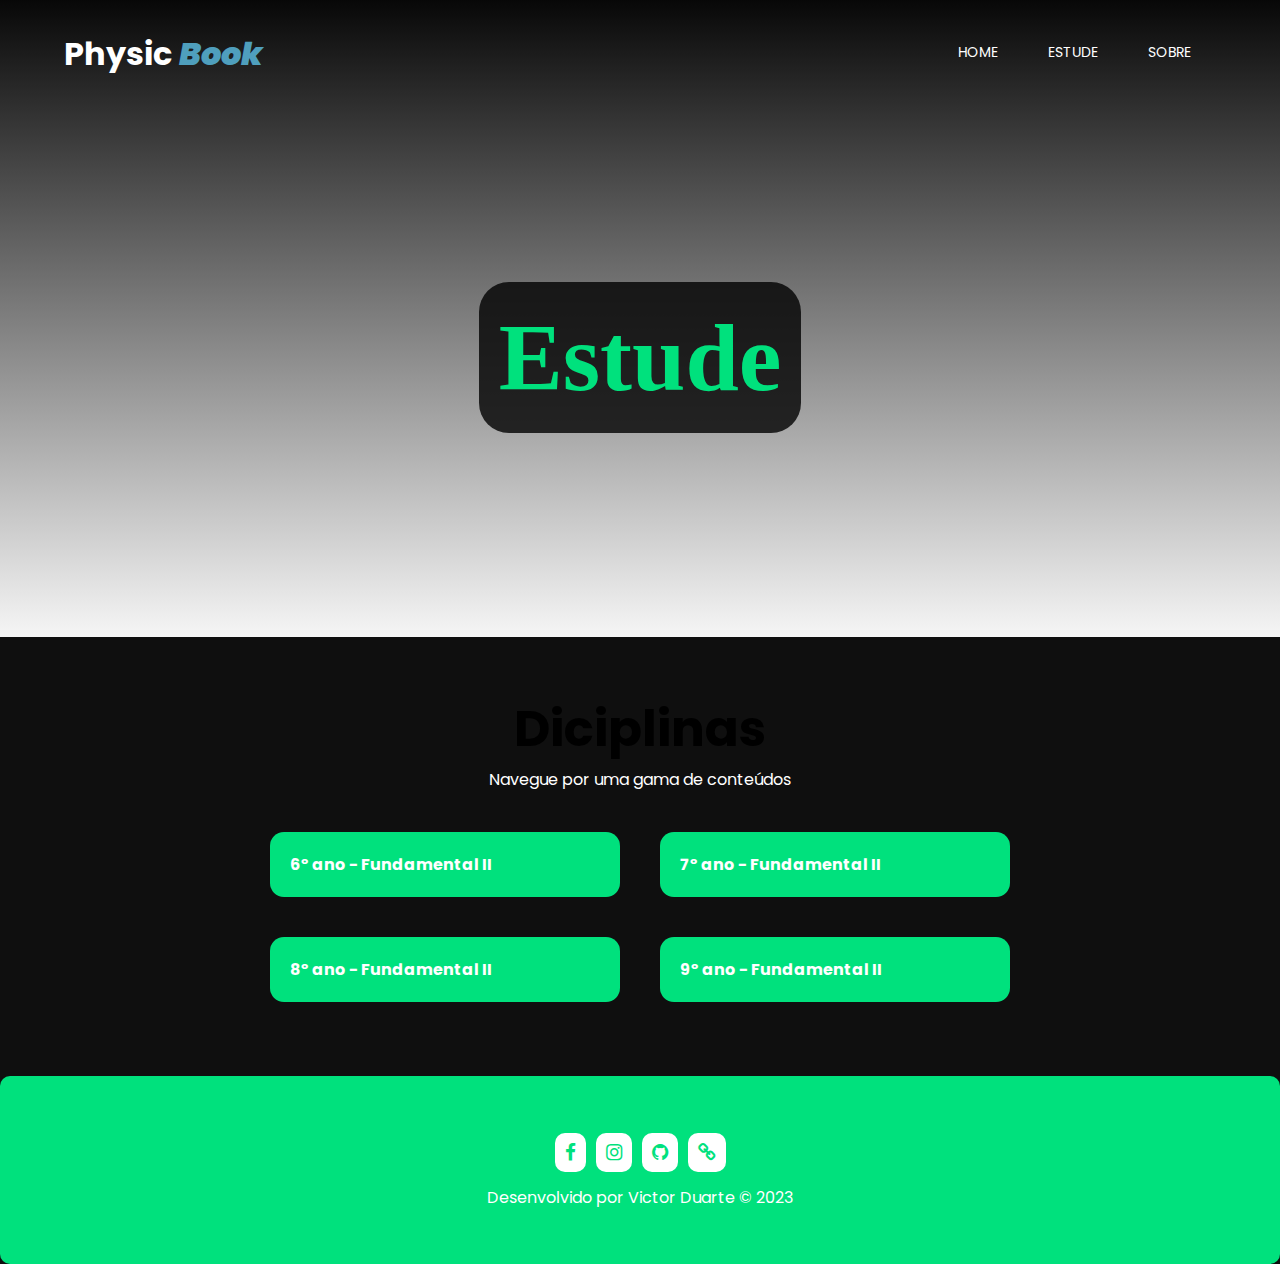
<file: site 1/Estude.html>
<!DOCTYPE html>
<html lang="pt-br">
<head>
    <meta charset="UTF-8">
    <meta http-equiv="X-UA-Compatible" content="IE=edge">
    <meta name="viewport" content="width=device-width, initial-scale=1.0">
    <link rel="stylesheet" href="https://cdnjs.cloudflare.com/ajax/libs/font-awesome/4.7.0/css/font-awesome.css" integrity="sha512-5A8nwdMOWrSz20fDsjczgUidUBR8liPYU+WymTZP1lmY9G6Oc7HlZv156XqnsgNUzTyMefFTcsFH/tnJE/+xBg==" crossorigin="anonymous" referrerpolicy="no-referrer" />
    <link rel="stylesheet" href="css/style.css">
    <title>Estude | Physic Book</title>
</head>
<body><!--fundo da capa-->
    <header class="background-image-2">
        <div class="container">
            <nav><!--botões de navegação-->
                <a href="index.html">
                    <h1>Physic <span><b><i>Book</i></b></span></h1>
                </a>
                <ul class="ul">
                    <a href="index.html">Home</a>
                    <a href="Estude.html">Estude</a>
                    <a href="Sobre.html">Sobre</a>
                    <div class="close-icon" onclick="closeMenu()">
                        <i class="fa fa-times-circle"></i>
                    </div>
                </ul>
                <div class="menu-icon" onclick="openMenu()">
                    <i class="fa fa-bars"></i>
                </div>
            </nav>
            <section class="banner"><!--capa-->
                <div class="banner-text">
                   <h1>Estude</h1>
                </div>
            </section>
        </div>
    </header>
    <section class="estude">
        <div class="container">
            <h3>Diciplinas</h3>
            <p>Navegue por uma gama de conteúdos</p>
            <div class="rows-cards">
                <a href="6ano.html">
                     <div class="rows-cards-itens">
                        <p class="nome-dicplinas"><strong>6º ano - Fundamental II</strong></p>
                     </div>
                </a>
                <a href="7ano.html">
                    <div class="rows-cards-itens">
                         <p class="nome-dicplinas"><strong>7º ano - Fundamental II</strong></p>
                    </div>
                </a>
                <a href="8ano.html">
                    <div class="rows-cards-itens">
                        <p class="nome-dicplinas"><strong>8º ano - Fundamental II</strong></p>
                    </div>
                </a>
                <a href="9ano.html">
                    <div class="rows-cards-itens">
                        <p class="nome-dicplinas"><strong>9º ano - Fundamental II</strong></p>
                    </div>
                </a>
            </div>
        </div>
    </section>
    <footer class="footer">
        <div class="container">
            <div clas="links">
                <a href="#" target="_blank"> <i class="fa fa-facebook"></i></a>
                <a href="#" target="_blank"> <i class="fa fa-instagram" aria-hidden="true"></i></a>
                <a href="#" target="_blank"> <i class="fa fa-github"></i></a>
                <a href="#" target="_blank"> <i class="fa fa-link" aria-hidden="true"></i></a>
            </div>
            <p>Desenvolvido por Victor Duarte &copy; 2023</p>
        </div>
    </footer>
    <script src="js/main.js"></script>
</body>
</html>
</file>
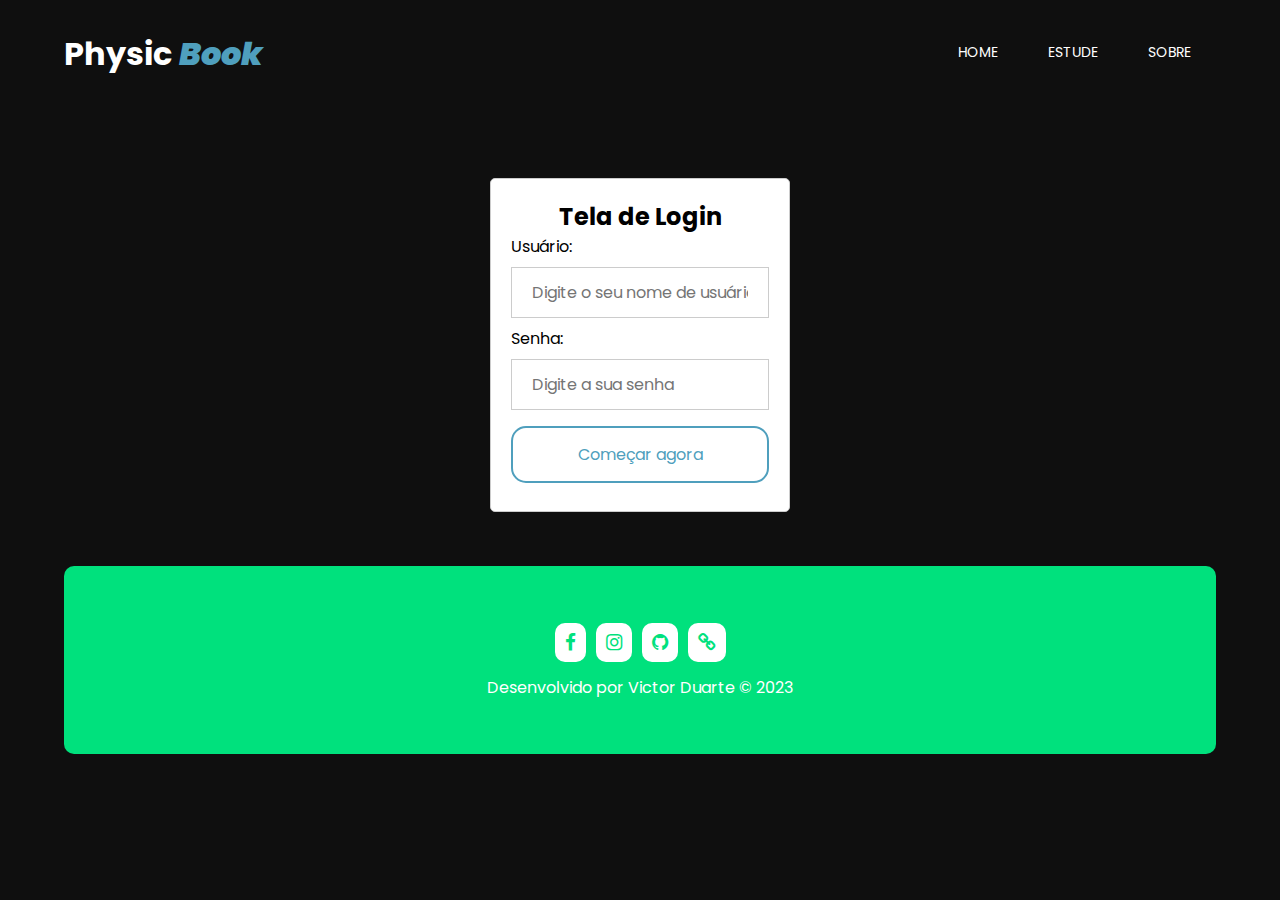
<file: site 1/Login.html>
<!DOCTYPE html>
<html lang="pt-br">
<head>
    <meta charset="UTF-8">
    <meta http-equiv="X-UA-Compatible" content="IE=edge">
    <meta name="viewport" content="width=device-width, initial-scale=1.0">
    <link rel="stylesheet" href="https://cdnjs.cloudflare.com/ajax/libs/font-awesome/4.7.0/css/font-awesome.css" integrity="sha512-5A8nwdMOWrSz20fDsjczgUidUBR8liPYU+WymTZP1lmY9G6Oc7HlZv156XqnsgNUzTyMefFTcsFH/tnJE/+xBg==" crossorigin="anonymous" referrerpolicy="no-referrer" />
    <link rel="stylesheet" href="css/style.css">
    <title>Login | Physic Book</title>
</head>
<body><!--fundo da capa-->
    <header style="background-image: url(https://a-static.besthdwallpaper.com/black-hole-region-of-spacetime-wallpaper-3840x2160-108045_54.jpg)";>
        <div class="container">
            <nav><!--botões de navegação-->
                <a href="index.html">
                    <h1>Physic <span><b><i>Book</i></b></span></h1>
                </a>
                <ul class="ul">
                    <a href="index.html">Home</a>
                    <a href="Estude.html">Estude</a>
                    <a href="Sobre.html">Sobre</a>
                    <div class="close-icon" onclick="closeMenu()">
                        <i class="fa fa-times-circle"></i>
                    </div>
                </ul>
                <div class="menu-icon" onclick="openMenu()">
                    <i class="fa fa-bars"></i>
                </div>
            </nav>
            </head>
            <body>
              <div class="main-login">
                <h2>Tela de Login</h2>
                <form>
                  <label for="username">Usuário:</label>
                  <input type="text" id="username" name="username" placeholder="Digite o seu nome de usuário">
            
                  <label for="password">Senha:</label>
                  <input type="password" id="password" name="password" placeholder="Digite a sua senha">
                  <a href="Estude.html" class="btn animate-btn">
                    Começar agora
                </a>
                </form>
              </div>
    <section>
    <footer class="footer">
        <div class="container">
            <div clas="links">
                <a href="#" target="_blank"> <i class="fa fa-facebook"></i></a>
                <a href="#" target="_blank"> <i class="fa fa-instagram" aria-hidden="true"></i></a>
                <a href="#" target="_blank"> <i class="fa fa-github"></i></a>
                <a href="#" target="_blank"> <i class="fa fa-link" aria-hidden="true"></i></a>
            </div>
            <p>Desenvolvido por Victor Duarte &copy; 2023</p>
        </div>
    </footer>
    </section>
    <script src="js/main.js"></script>
</body>
</html>
</file>
<file: site 1/css/style.css>
@import url('https://fonts.googleapis.com/css2?family=Poppins:ital,wght@0,300;0,400;0,500;0,700;1,300;1,400;1,500;1,700&display=swap') ;

*{
    margin: 0;
    padding: 0;
    box-sizing: border-box;
    text-decoration: none;
    outline: none;
    font-family: 'Poppins', sans-serif;
}

.escurecer{
    background-color: black;
    background-image: url(../img/Study-room-books.jpg)brightness(black);
}

body{
    background-color: #0a0a0afa;
}

.background-image-1{
    background: linear-gradient(rgba(0, 0, 0, 0.5), rgba(245, 245, 245, 0.973)),url(https://a-static.besthdwallpaper.com/black-hole-region-of-spacetime-wallpaper-3840x2160-108045_54.jpg);
    background-size: cover;
    all: center;
}

.background-image-2{
    background: linear-gradient(rgba(0, 0, 0, 0.5), rgba(255, 255, 255, 0.959)),url(https://s2.glbimg.com/iliegsNCb3sjC7asag5FWd5M1I4=/e.glbimg.com/og/ed/f/original/2020/05/04/thought-catalog-505eectw54k-unsplash.jpg);
    background-size: cover; 
}

.background-image-3{
    background: linear-gradient(rgba(0, 0, 0, 0.5), rgb(255, 255, 255)),url(https://blog.sesisenai.org.br/wp-content/uploads/sites/23/2021/09/shutterstock_329205053-scaled-3-1024x684.jpg);
    background-size: cover; 
}

section,
footer {
    padding: 54px 0;
}

h3{
    font-size: 50px;
}

p{
    color: #ffffff;
}
nav#menu{
    background-color: rgba(0, 0, 0, 0.76);
    position: relative;
    top: 10px;
    padding: 10px;
    width: 90vw;
    border-radius: 10px;
    
}

.container{
    max-width: 1400px;
    margin: 0 auto;
    padding: 0 5%;
}

.btn{
    background: transparent;
    border: solid 2px #4f9fbd;
    color: #4f9fbd;
    padding: 5px;
    border-radius: 15px;
    font-size: 12px;
    cursor: pointer;
    display: inline-block;
    transition: 0.5s;
    width: 150px;
    text-align: center;
}

.btn.animate-btn{
    animation: animate-outline 1s ease-out infinite;
}

.btn:hover{
    background-color: #317f9c;
    color: rgb(255, 254, 254);
}



@keyframes animate-outline {
    from{
        outline: 0px solid #317f9c;
    }
    to{
        outline: 15px solid #31809c11;
    }
}

header{
    background-position: center;
    background-size: cover;
    background-attachment: fixed;
}

nav{
    display: flex;
    align-content: center;
    justify-content: space-between;
    padding-top: 30px;
}

nav ul{
    display: flex;
    align-items: center;
}

nav a{
    color: white;
}
nav a span{
    color: #4f9fbd;
}

nav ul a{
    color: white;
    margin: 0 25px;
    text-transform: uppercase;
    font-size: 14px;
    display: block;
    transition: 0.5s;
}

nav ul a:hover{
    color: #4f9fbd;
}

nav ul a:not(.btn)::after{
    content: "";
    background-color: #4f9fbd;
    height: 3px;
    width: 0%;
    display: block;
    margin: 0 auto;
    transition: 0.3s;
}

nav ul a:hover::after{
    width: 100%;
}

nav .menu-icon{
    cursor: pointer;
    font-size: 25px;
    color: white;
    display: none;
}
nav .close-icon{
    display: none;
    font-size: 30px;
    color: white;
}

.banner{
    display: flex;
    justify-content: center;
}
.banner .banner-text{
    margin: 150px;
    text-align: center;
    padding: 0 98px;
}

.banner .banner-text h1{
    font-size: 96px;
    color:#00E17D;
    background-color: rgba(0, 0, 0, 0.795);
    border-radius: 30px;
    padding: 20px;
    font-family: 'Times New Roman', Times, serif;
    
}

.banner .banner-text p{
    font-size: 20px;
    color: #ffffffb7;
    font-weight: lighter;
    margin: 18px 0;
}

/*Estude mais com Physic Book*/
 

.estude-mais .container{
    display: flex;
    align-items: center;
}

.estude-mais .estude-mais-text{
    width: 50%;
    padding: 0 40px;
}
.estude-mais .estude-mais-text h3{
    font-size: 56px;
    color:#ffffff
}
.estude-mais .estude-mais-text p{
    margin: 5px 0 10px 0;
}

.estude-mais .estude-mais-img{
    width: 50%;
}

.estude-mais .estude-mais-img img{
    width: 100%;
}

.depoimentos h3{
    text-align: center;
}

.depoimentos p{
    margin-bottom: 20px;
    text-align: center;
}

.cards{
    display: flex;
    justify-content: center;
}

.depoimentos .card-itens{
    background-color: #00E17D;
    margin: 15px;
    border-radius: 14px;
    text-align: center;
    width: 350px;
    transition: 0.5s;
}

.depoimentos .card-itens img{
    border-radius: 100%;
    width: 80px;
    display: block;
    margin: 10px auto;
}

.depoimentos .card-itens .nome-user{
    font-weight: 600;
    font-size: 20px;
    margin-bottom: 15px;
    transition: 0.5s;
}

.depoimentos .card-itens .depoimento-user{
    font-size: 15px;
    padding: 0 15px;
    transition: 0.5s;
}

.depoimentos .card-itens .estrelas{
    margin: 15px 0;
    border-top: 2px solid #71767a23;
}

.depoimentos .card-itens .estrelas i{
    color: #06b968;
    margin-top: 15px;
    font-size: 20px;
    transition: 0,5s;
}

.depoimentos .card-itens:hover{
    background-color: #05af63;
    margin-top: -5px;
}

.depoimentos .card-itens:hover .nome-user,
.depoimentos .card-itens:hover .depoimento-user,
.depoimentos .card-itens:hover .estrelas i{
    color: white;
}

.plataforma h3,
.plataforma p{
    text-align: center;
}

.parceiros{
    display: flex;
    align-items: center;
    justify-content: space-around;
}

.footer{
    background-color: #00E17D;
    text-align: center;
    border-radius: 10px;
}

.footer i{
    color: #00E17D;
    font-size: 19px;
    background-color: white;
    padding: 10px;
    margin: 3px;
    border-radius: 10px;
}

.footer p{
    margin-top: 10px;
    color: white;
}

/*Página Estude*/
.estude h3{
    text-align: center;
}

.estude .container > p{
    text-align: center;
}

.estude .rows-cards{
    display: flex;
    justify-content: center;
    margin-top: 20px;
    flex-wrap: wrap;
}

.estude .rows-cards-itens{
    background-color: #00E17D;
    width: 350px;
    padding: 20px;
    border-radius: 14px;
    margin: 20px;
    transition: 0.5s;
}

.estude .rows-cards-itens:hover p{
    color: white;
    transition: 0.5s;
}

.estude .rows-cards-itens:hover{
    background-color: #00E17D;
}

/*fim da Página Estude*/

/*Página Sobre*/
.sobre .container{
    display: flex;
    align-items: center;
    justify-content: space-between;
}
.sobre .sobre-text{
    width: 10%;
    padding: 40px;
}
.sobre .sobre-text p{
    margin: 18px 0;
    color: #000000a6;
}
.sobre .sobre-img{
    width: 90%;
}
.sobre .sobre-img img{
    width: 100%;
    border-radius: 10px;
}
/*fim da Pagina Sobre*/

@media(max-width: 830px){
    .ul{
        position: fixed;
        top: 0;
        left: 0;
        background: #104d63;
        width: 100%;
        height: 100%;
        flex-direction: column;
        align-items: center;
        justify-content: center;
        clip-path: circle(0.4% at 100% 0);
        transition: 0.8s;
    }
    .ul.open{
        clip-path: circle(120.7% at 100% 0);
    }
    .ul a{
        margin: 10px 0;
        font-size: 16px;
    }
    nav .menu-icon{
        display: block;
    }
    nav .close-icon{
        display: block;
        position: absolute;
        top: 46px;
        right: 28px;
    }
}

.main-login {
    width: 300px;
    margin: 0 auto;
    padding: 20px;
    background-color: #ffffff;
    border: 1px solid #ccc;
    border-radius: 5px;
    margin-top: 100px;
  }

  .main-login h2 {
    text-align: center;
  }

  .main-login input[type="text"],
  .main-login input[type="password"] {
    width: 100%;
    padding: 12px 20px;
    margin: 8px 0;
    display: inline-block;
    border: 1px solid #ccc;
    box-sizing: border-box;
    font-size: 16px;
  }

  .main-login a{
    padding: 14px 20px;
    margin: 8px 0;
    cursor: pointer;
    width: 100%;
    font-size: 16px;
  }

  .main-login button:hover {
    opacity: 0.8;
  }
</file>
